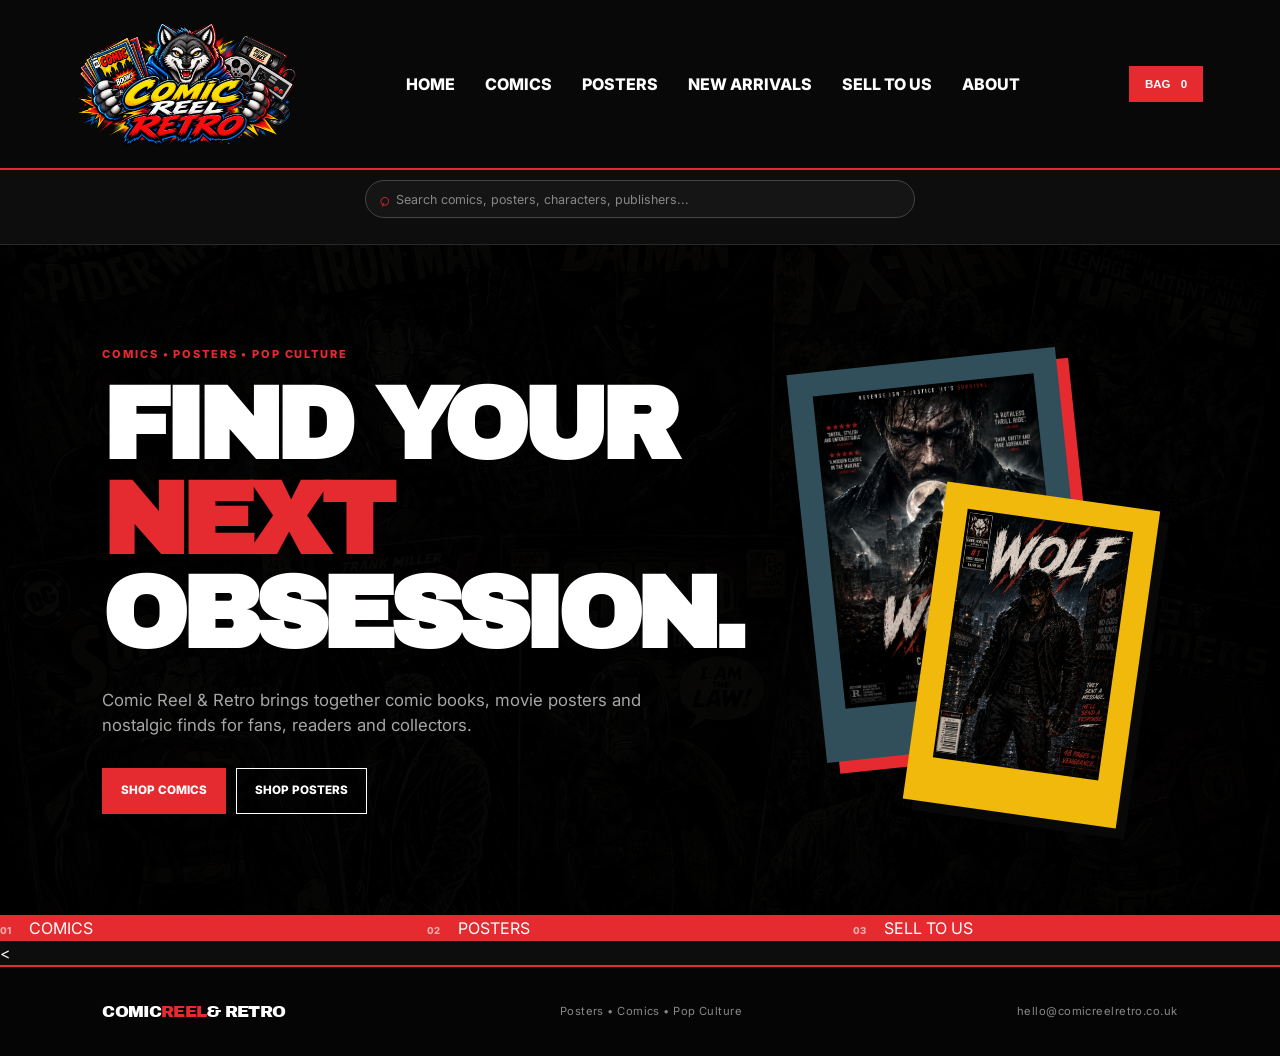
<file: index.html>
<!DOCTYPE html>
<html lang="en">
<head>
<meta charset="UTF-8">
<meta name="viewport" content="width=device-width, initial-scale=1.0">
<meta name="description" content="Comic Reel & Retro — comics, posters and pop culture collectibles.">
<title>Comic Reel & Retro | Comics & Posters</title>
<link rel="stylesheet" href="style.css">
</head>
<body>
<header class="header">
<a href="#home" class="logo">
    <img src="images/logo.png" alt="Comic Reel Retro">
    
</a>  <nav>
  <a href="index.html">Home</a>
  <a href="comics.html">Comics</a>
  <a href="posters.html">Posters</a>
  <a href="new-arrivals.html">New Arrivals</a>
  <a href="sell-to-us.html">Sell To Us</a>
  <a href="about.html">About</a></nav>
</nav>

  <button class="cart-button" id="cartButton">Bag <span id="cartCount">0</span></button>
</header>
<div class="shop-search">
  <div class="search-inner">
    <span class="search-icon" aria-hidden="true">⌕</span>
    <input id="siteSearch" type="search" placeholder="Search comics, posters, characters, publishers..." autocomplete="off" aria-label="Search the shop">
    <button id="clearSearch" class="search-clear" type="button" aria-label="Clear search" hidden>×</button>
  </div>
  <p id="searchStatus" class="search-status" aria-live="polite"></p>
</div>

<main id="home">

  <section class="hero">

    <div class="hero-copy">

      <p class="eyebrow">COMICS • POSTERS • POP CULTURE</p>

      <h1>
        FIND YOUR<br>
        <em>NEXT</em><br>
        OBSESSION.
      </h1>

      <p>
        Comic Reel & Retro brings together comic books,
        movie posters and nostalgic finds for fans,
        readers and collectors.
      </p>

      <div class="hero-buttons">
        <a href="comics.html" class="btn dark">SHOP COMICS</a>
        <a href="posters.html" class="btn light">SHOP POSTERS</a>
      </div>

    </div>

    <div class="hero-display">

      <div class="display-poster">
        <img
          src="images/poster-wall.png"
          alt="Featured movie poster"
        >
      </div>

      <div class="display-comic">
        <img
          src="images/comic-vault.png"
          alt="Featured comic"
        >
      </div>

    </div>

  </section>


  <section class="intro-strip">

    <a href="comics.html">
      <b>01</b>
      COMICS
    </a>

    <a href="posters.html">
      <b>02</b>
      POSTERS
    </a>

    <a href="sell-to-us.html">
      <b>03</b>
      SELL TO US
    </a>

  </section>

</main>

<
</main>

<div class="cart-panel" id="cartPanel">
  <div class="cart-top"><h3>Your bag</h3><button id="closeCart">×</button></div>
  <div id="cartItems"></div>
  <div class="cart-bottom"><div><span>Total</span><strong id="cartTotal">£0.00</strong></div><button class="btn dark" id="checkout">Checkout</button><p class="tiny">Checkout will be connected to your chosen payment platform later.</p></div>
</div>
<div class="overlay" id="overlay"></div>

<footer>
  <div class="logo">COMIC <span>REEL</span> & RETRO</div>
  <p>Posters • Comics • Pop Culture</p>
  <p>hello@comicreelretro.co.uk</p>
</footer>
<script src="script.js"></script>
</body>
</html>
</file>
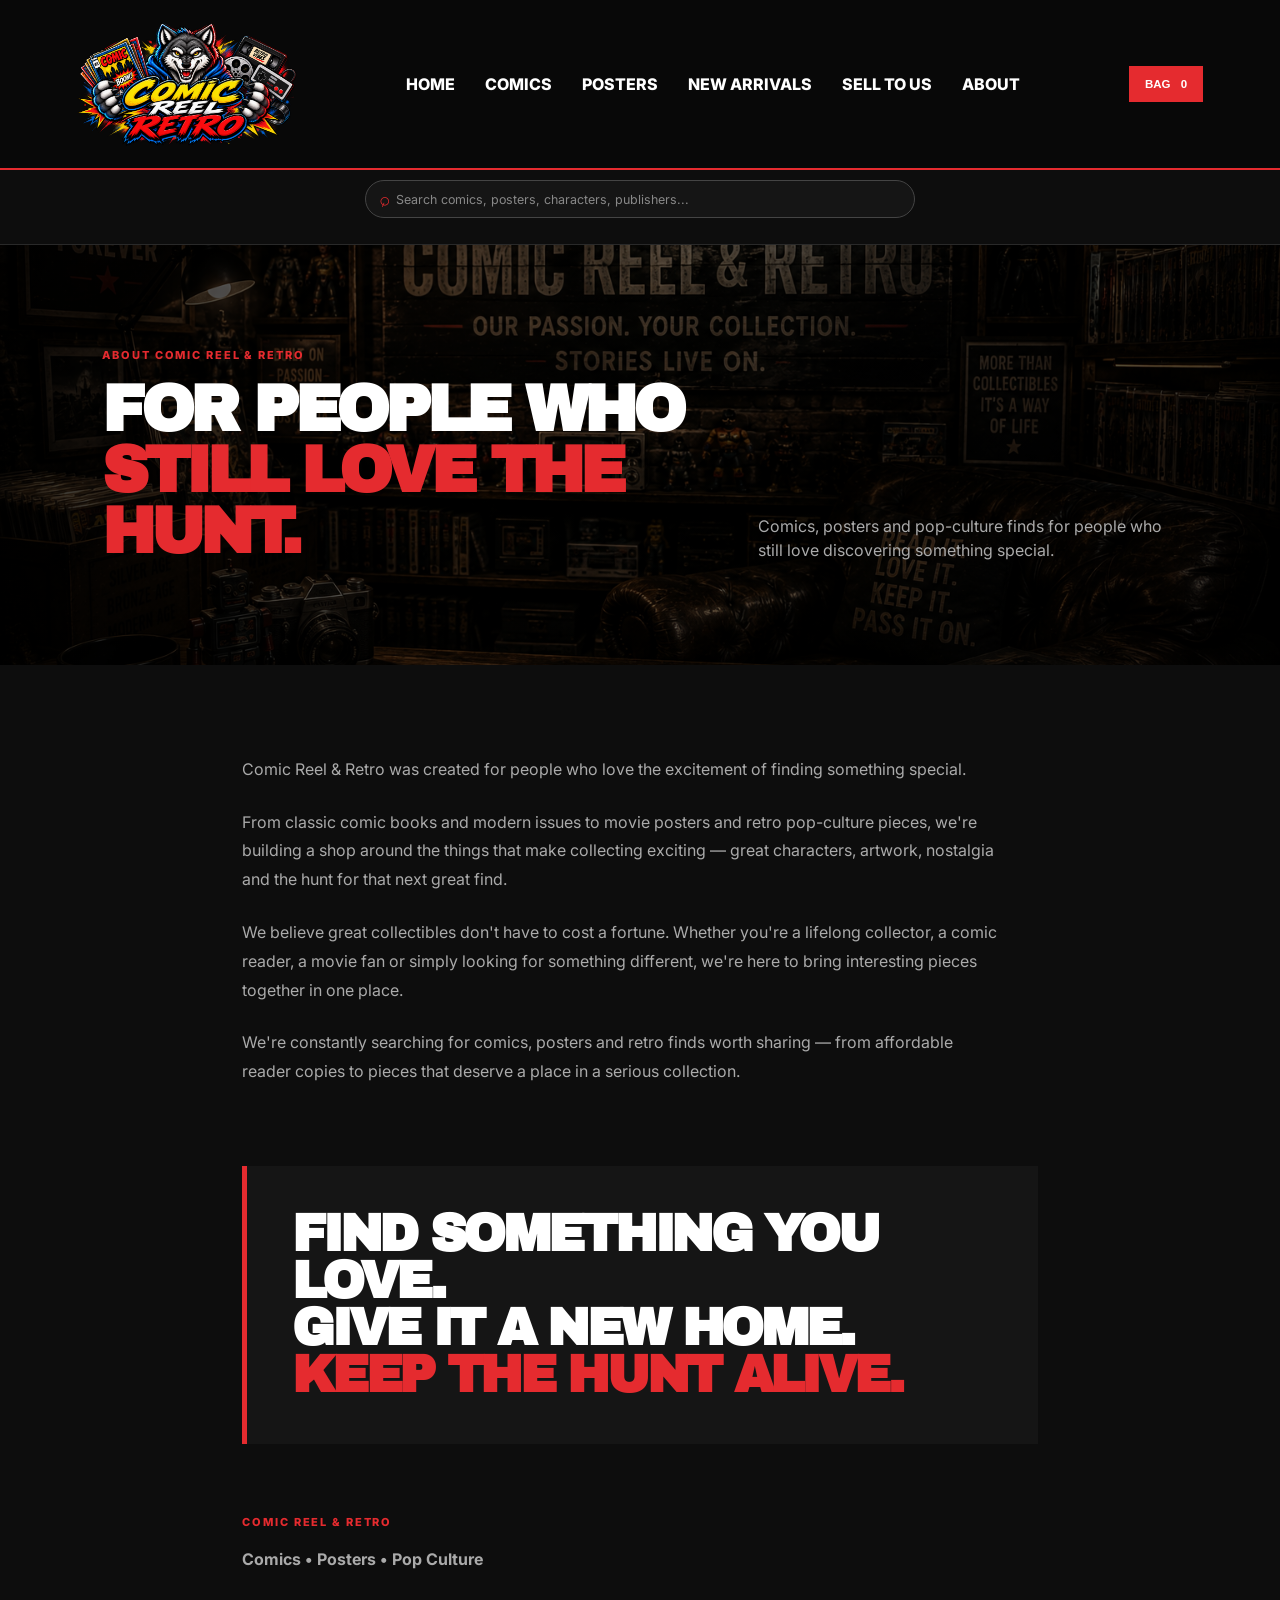
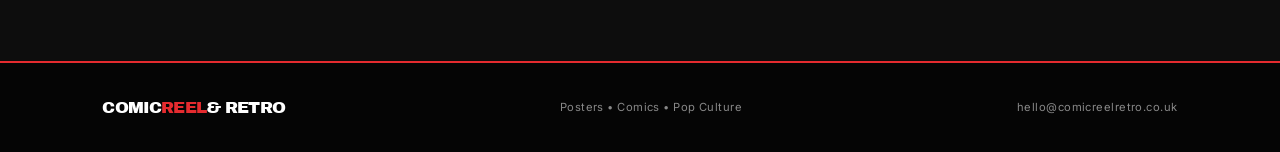
<file: about.html>
<!DOCTYPE html>
<html lang="en">

<head>
  <meta charset="UTF-8">
  <meta name="viewport" content="width=device-width, initial-scale=1.0">

  <meta
    name="description"
    content="About Comic Reel & Retro — comics, posters and pop culture."
  >

  <title>Comic Reel & Retro | About Us</title>

  <link rel="stylesheet" href="style.css">
</head>

<body>

<header class="header">

  <a href="index.html" class="logo">
    <img src="images/logo.png" alt="Comic Reel & Retro">
  </a>

  <nav>
    <a href="index.html">Home</a>
    <a href="comics.html">Comics</a>
    <a href="posters.html">Posters</a>
    <a href="new-arrivals.html">New Arrivals</a>
    <a href="sell-to-us.html">Sell To Us</a>
    <a href="about.html">About</a>
  </nav>

  <button class="cart-button" id="cartButton">
    Bag <span id="cartCount">0</span>
  </button>

</header>


<div class="shop-search">

  <div class="search-inner">

    <span class="search-icon" aria-hidden="true">⌕</span>

    <input
      id="siteSearch"
      type="search"
      placeholder="Search comics, posters, characters, publishers..."
      autocomplete="off"
      aria-label="Search the shop"
    >

    <button
      id="clearSearch"
      class="search-clear"
      type="button"
      aria-label="Clear search"
      hidden
    >×</button>

  </div>

  <p
    id="searchStatus"
    class="search-status"
    aria-live="polite">
  </p>

</div>


<main>


  <!-- =====================================================
       ABOUT HERO
  ====================================================== -->

  <section class="page-hero-section">

    <div class="page-hero about-hero">

      <div class="section-head">

        <div>

          <p class="eyebrow">
            ABOUT COMIC REEL & RETRO
          </p>

          <h1>
            FOR PEOPLE WHO<br>
            <em>STILL LOVE THE HUNT.</em>
          </h1>

        </div>

        <p>
          Comics, posters and pop-culture finds
          for people who still love discovering
          something special.
        </p>

      </div>

    </div>


    <!-- =================================================
         ABOUT CONTENT
    ================================================== -->

    <section class="about-page">

      <div class="about-page-inner">


        <div class="about-copy">

          <p>
            Comic Reel & Retro was created for people who love the
            excitement of finding something special.
          </p>

          <p>
            From classic comic books and modern issues to movie
            posters and retro pop-culture pieces, we're building
            a shop around the things that make collecting exciting
            — great characters, artwork, nostalgia and the hunt
            for that next great find.
          </p>

          <p>
            We believe great collectibles don't have to cost a
            fortune. Whether you're a lifelong collector, a comic
            reader, a movie fan or simply looking for something
            different, we're here to bring interesting pieces
            together in one place.
          </p>

          <p>
            We're constantly searching for comics, posters and
            retro finds worth sharing — from affordable reader
            copies to pieces that deserve a place in a serious
            collection.
          </p>

        </div>


        <div class="about-statement">

          <h2>
            FIND SOMETHING YOU LOVE.<br>
            GIVE IT A NEW HOME.<br>
            <em>KEEP THE HUNT ALIVE.</em>
          </h2>

        </div>


        <div class="about-bottom">

          <p class="eyebrow">
            COMIC REEL & RETRO
          </p>

          <p>
            <strong>
              Comics • Posters • Pop Culture
            </strong>
          </p>

        </div>

      </div>

    </section>

  </section>

</main>


<!-- =====================================================
     CART
====================================================== -->

<div
  class="cart-panel"
  id="cartPanel"
>

  <div class="cart-top">

    <h3>
      Your bag
    </h3>

    <button id="closeCart">
      ×
    </button>

  </div>


  <div id="cartItems"></div>


  <div class="cart-bottom">

    <div>

      <span>
        Total
      </span>

      <strong id="cartTotal">
        £0.00
      </strong>

    </div>


    <button
      class="btn dark"
      id="checkout"
    >
      Checkout
    </button>


    <p class="tiny">
      Checkout will be connected to your chosen
      payment platform later.
    </p>

  </div>

</div>


<div
  class="overlay"
  id="overlay">
</div>


<!-- =====================================================
     FOOTER
====================================================== -->

<footer>

  <div class="logo">
    COMIC <span>REEL</span> & RETRO
  </div>

  <p>
    Posters • Comics • Pop Culture
  </p>

  <p>
    hello@comicreelretro.co.uk
  </p>

</footer>


<script src="script.js"></script>

</body>
</html>
</file>
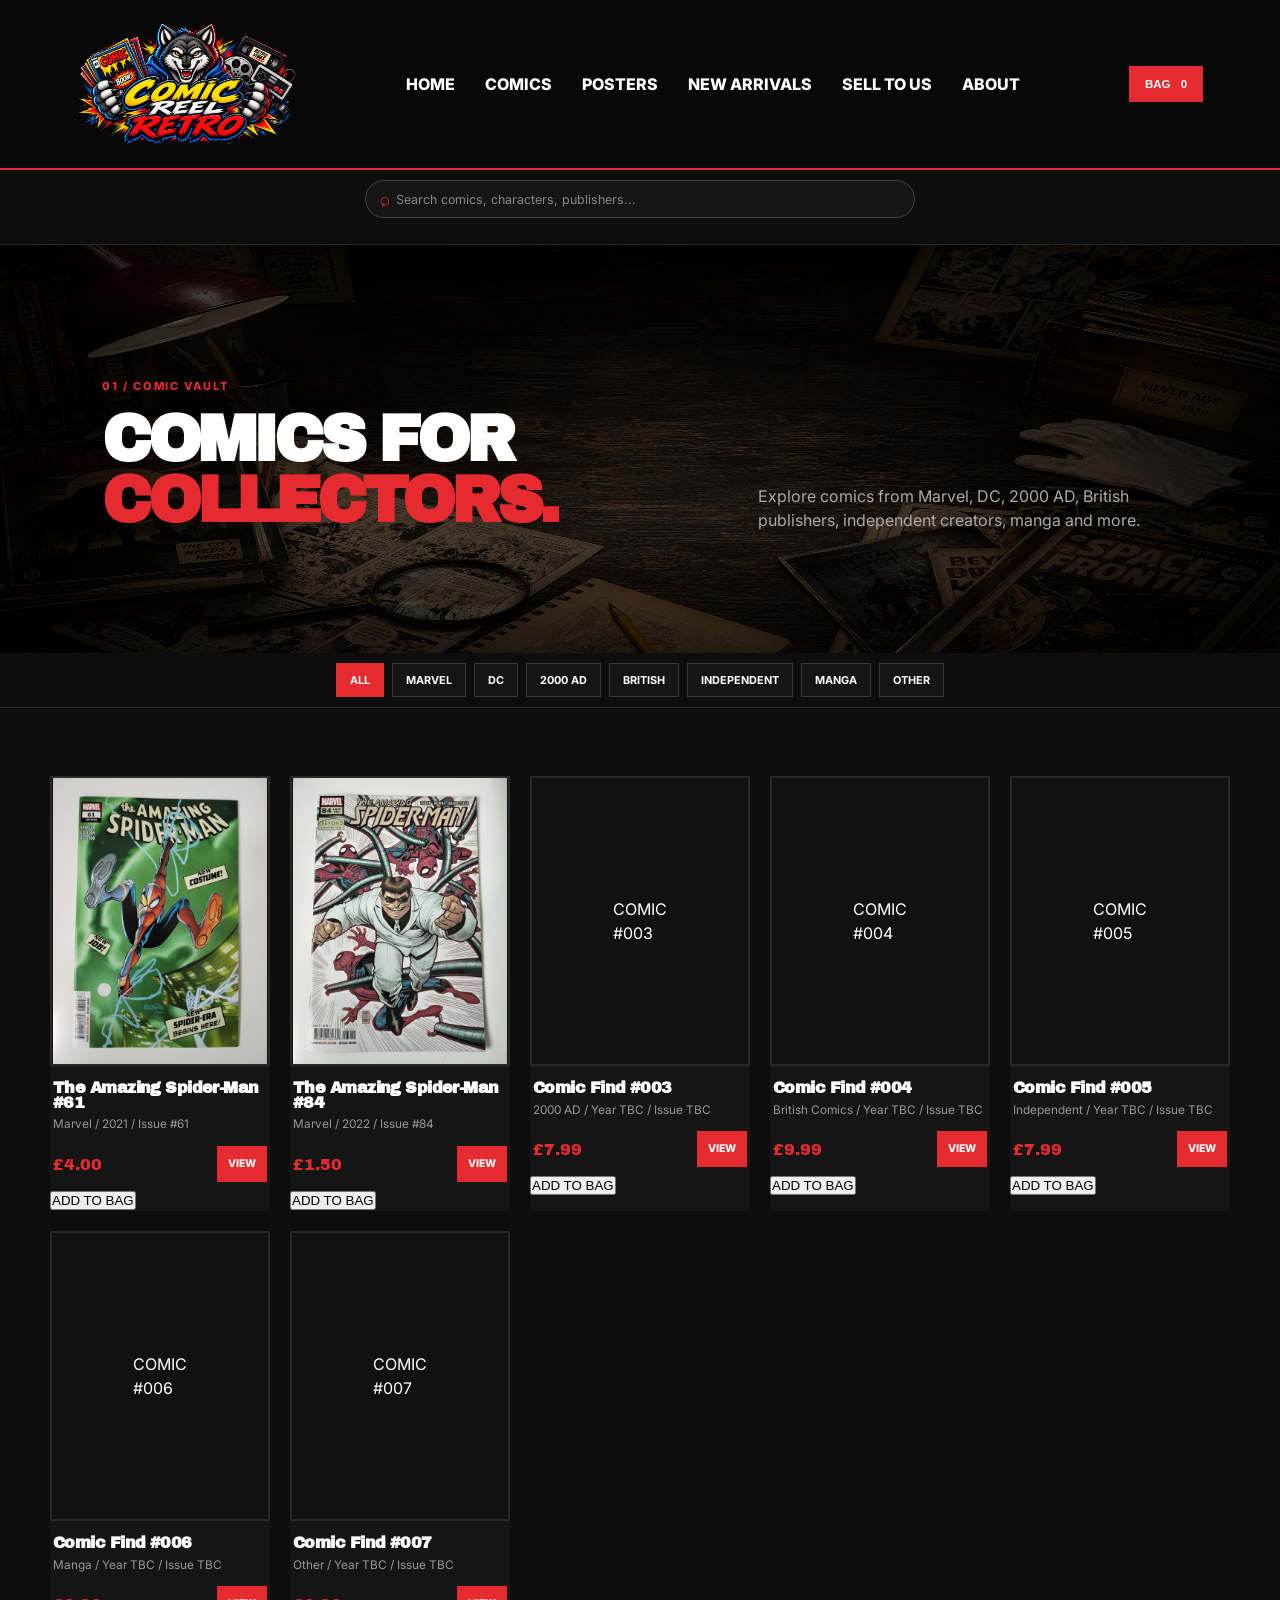
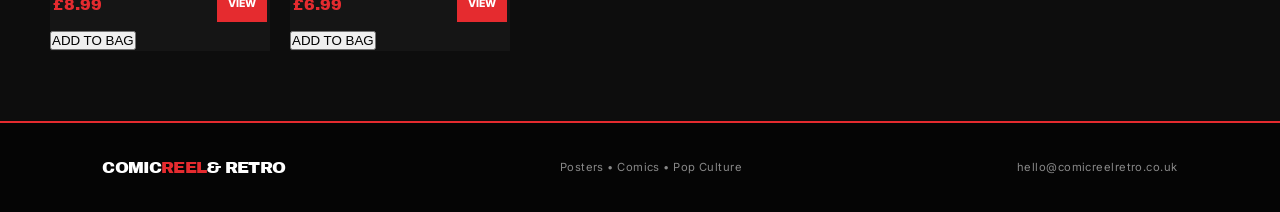
<file: comics.html>
<!DOCTYPE html>
<html lang="en">

<head>
  <meta charset="UTF-8">
  <meta name="viewport" content="width=device-width, initial-scale=1.0">

  <meta
    name="description"
    content="Comic Reel & Retro — comic books for collectors and readers."
  >

  <title>Comic Reel & Retro | Comics</title>

  <link rel="stylesheet" href="style.css">
</head>

<body>

<header class="header">

  <a href="index.html" class="logo">
    <img src="images/logo.png" alt="Comic Reel & Retro">
  </a>

  <nav>
    <a href="index.html">Home</a>
    <a href="comics.html">Comics</a>
    <a href="posters.html">Posters</a>
    <a href="new-arrivals.html">New Arrivals</a>
    <a href="sell-to-us.html">Sell To Us</a>
    <a href="about.html">About</a>
  </nav>

  <button class="cart-button" id="cartButton">
    Bag <span id="cartCount">0</span>
  </button>

</header>


<div class="shop-search">

  <div class="search-inner">

    <span class="search-icon" aria-hidden="true">⌕</span>

    <input
      id="siteSearch"
      type="search"
      placeholder="Search comics, characters, publishers..."
      autocomplete="off"
      aria-label="Search the shop"
    >

    <button
      id="clearSearch"
      class="search-clear"
      type="button"
      aria-label="Clear search"
      hidden
    >×</button>

  </div>

  <p
    id="searchStatus"
    class="search-status"
    aria-live="polite">
  </p>

</div>


<main>

  <!-- =====================================================
       COMICS HERO
  ====================================================== -->

  <section class="page-hero-section">

    <div class="page-hero comics-hero">

      <div class="section-head">

        <div>

          <p class="eyebrow">
            01 / COMIC VAULT
          </p>

          <h1>
            COMICS FOR<br>
            <em>COLLECTORS.</em>
          </h1>

        </div>

        <p>
          Explore comics from Marvel, DC, 2000 AD,
          British publishers, independent creators,
          manga and more.
        </p>

      </div>

    </div>


    <!-- =================================================
         COMIC CATEGORIES
    ================================================== -->

    <div
      class="category-tabs"
      data-target="comicProducts"
    >

      <button
        class="active"
        data-filter="all"
      >
        All
      </button>

      <button data-filter="Marvel">
        Marvel
      </button>

      <button data-filter="DC">
        DC
      </button>

      <button data-filter="2000AD">
        2000 AD
      </button>

      <button data-filter="British">
        British
      </button>

      <button data-filter="Indie">
        Independent
      </button>

      <button data-filter="Manga">
        Manga
      </button>

      <button data-filter="Other">
        Other
      </button>

    </div>


    <!-- =================================================
         PRODUCTS
    ================================================== -->

    <div
      class="products"
      id="comicProducts">
    </div>

  </section>

</main>


<!-- =====================================================
     CART
====================================================== -->

<div
  class="cart-panel"
  id="cartPanel"
>

  <div class="cart-top">

    <h3>
      Your bag
    </h3>

    <button id="closeCart">
      ×
    </button>

  </div>

  <div id="cartItems"></div>

  <div class="cart-bottom">

    <div>

      <span>Total</span>

      <strong id="cartTotal">
        £0.00
      </strong>

    </div>

    <button
      class="btn dark"
      id="checkout"
    >
      Checkout
    </button>

    <p class="tiny">
      Checkout will be connected to your chosen
      payment platform later.
    </p>

  </div>

</div>


<div
  class="overlay"
  id="overlay">
</div>


<!-- =====================================================
     FOOTER
====================================================== -->

<footer>

  <div class="logo">
    COMIC <span>REEL</span> & RETRO
  </div>

  <p>
    Posters • Comics • Pop Culture
  </p>

  <p>
    hello@comicreelretro.co.uk
  </p>

</footer>


<script src="script.js"></script>

</body>
</html>
</file>
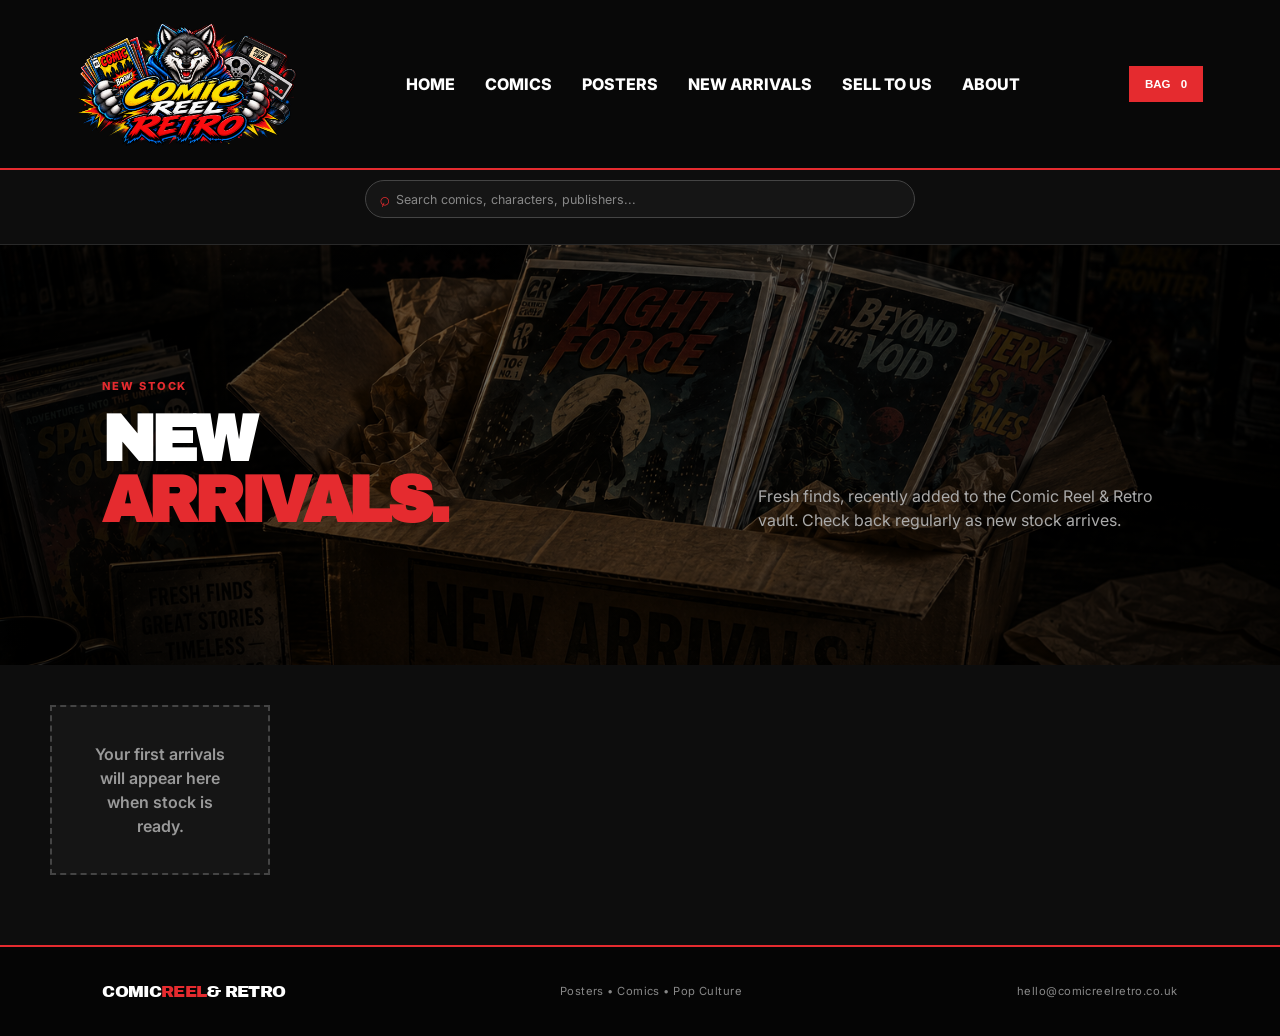
<file: new-arrivals.html>
<!DOCTYPE html>
<html lang="en">

<head>
  <meta charset="UTF-8">
  <meta name="viewport" content="width=device-width, initial-scale=1.0">

  <meta
    name="description"
    content="Comic Reel & Retro — the latest comics, posters and retro finds."
  >

  <title>Comic Reel & Retro | New Arrivals</title>

  <link rel="stylesheet" href="style.css">
</head>

<body>

<header class="header">

  <a href="index.html" class="logo">
    <img src="images/logo.png" alt="Comic Reel & Retro">
  </a>

  <nav>
    <a href="index.html">Home</a>
    <a href="comics.html">Comics</a>
    <a href="posters.html">Posters</a>
    <a href="new-arrivals.html">New Arrivals</a>
    <a href="sell-to-us.html">Sell To Us</a>
    <a href="about.html">About</a>
  </nav>

  <button class="cart-button" id="cartButton">
    Bag <span id="cartCount">0</span>
  </button>

</header>


<div class="shop-search">

  <div class="search-inner">

    <span class="search-icon" aria-hidden="true">⌕</span>

    <input
      id="siteSearch"
      type="search"
      placeholder="Search comics, characters, publishers..."
      autocomplete="off"
      aria-label="Search the shop"
    >

    <button
      id="clearSearch"
      class="search-clear"
      type="button"
      aria-label="Clear search"
      hidden
    >×</button>

  </div>

  <p
    id="searchStatus"
    class="search-status"
    aria-live="polite">
  </p>

</div>


<main>


  <!-- =====================================================
       NEW ARRIVALS HERO
  ====================================================== -->

  <section class="page-hero-section">

    <div class="page-hero new-arrivals-hero">

      <div class="section-head">

        <div>

          <p class="eyebrow">
            NEW STOCK
          </p>

          <h1>
            NEW<br>
            <em>ARRIVALS.</em>
          </h1>

        </div>

        <p>
          Fresh finds, recently added to the Comic Reel & Retro vault.
          Check back regularly as new stock arrives.
        </p>

      </div>

    </div>


    <!-- =================================================
         NEW ARRIVAL PRODUCTS
    ================================================== -->

    <div
      class="products"
      id="newArrivalProducts">
    </div>

  </section>

</main>


<!-- =====================================================
     CART
====================================================== -->

<div
  class="cart-panel"
  id="cartPanel"
>

  <div class="cart-top">

    <h3>
      Your bag
    </h3>

    <button id="closeCart">
      ×
    </button>

  </div>


  <div id="cartItems"></div>


  <div class="cart-bottom">

    <div>

      <span>
        Total
      </span>

      <strong id="cartTotal">
        £0.00
      </strong>

    </div>


    <button
      class="btn dark"
      id="checkout"
    >
      Checkout
    </button>


    <p class="tiny">
      Checkout will be connected to your chosen
      payment platform later.
    </p>

  </div>

</div>


<div
  class="overlay"
  id="overlay">
</div>


<!-- =====================================================
     FOOTER
====================================================== -->

<footer>

  <div class="logo">
    COMIC <span>REEL</span> & RETRO
  </div>

  <p>
    Posters • Comics • Pop Culture
  </p>

  <p>
    hello@comicreelretro.co.uk
  </p>

</footer>


<script src="script.js"></script>

</body>
</html>
</file>
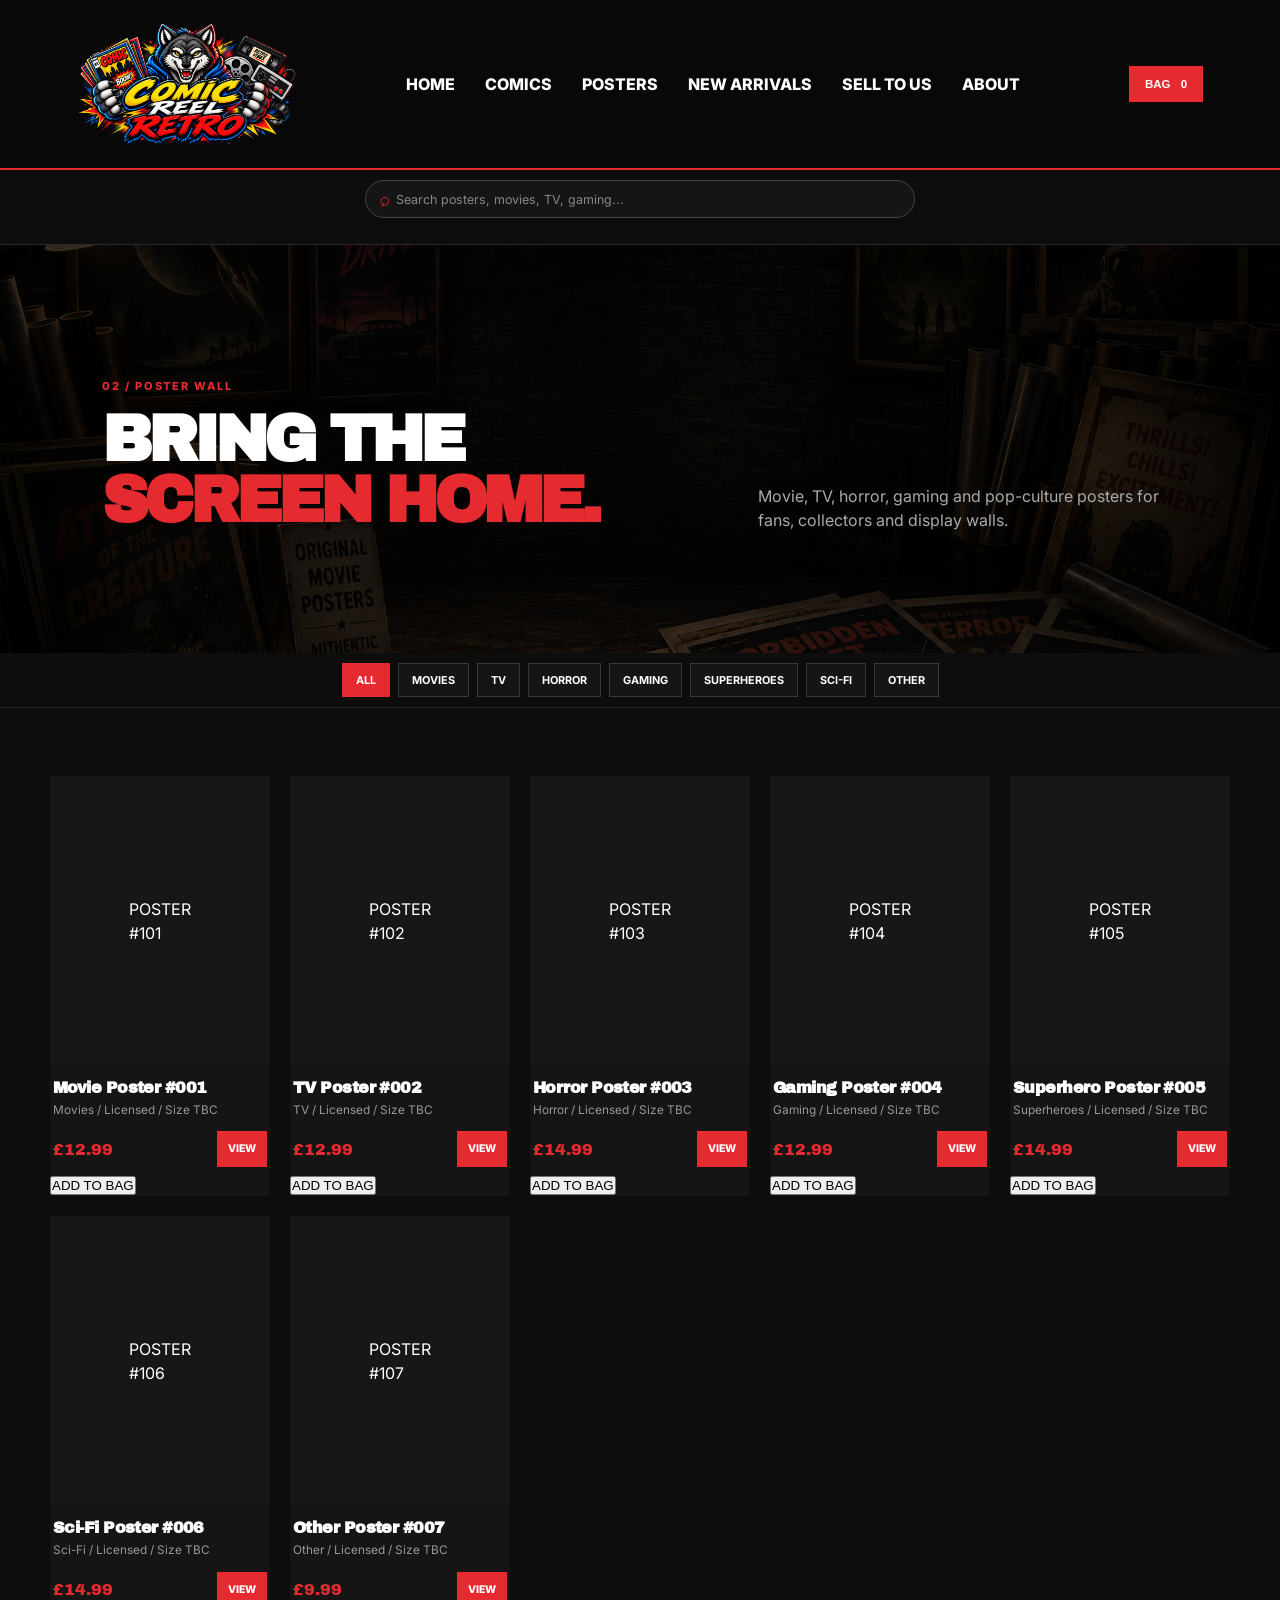
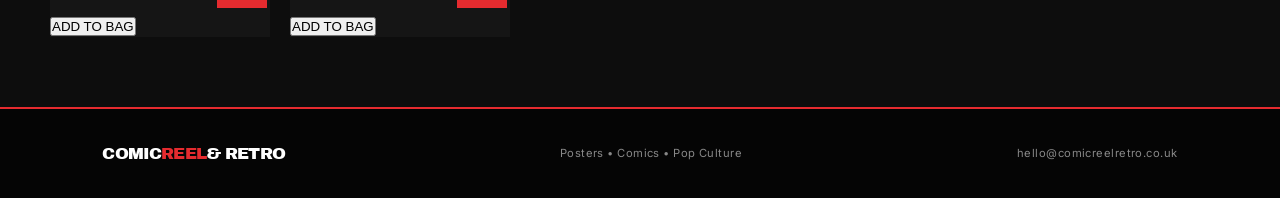
<file: posters.html>
<!DOCTYPE html>
<html lang="en">

<head>
  <meta charset="UTF-8">
  <meta name="viewport" content="width=device-width, initial-scale=1.0">

  <meta
    name="description"
    content="Comic Reel & Retro — movie, TV, gaming and pop culture posters."
  >

  <title>Comic Reel & Retro | Posters</title>

  <link rel="stylesheet" href="style.css">
</head>

<body>

<header class="header">

  <a href="index.html" class="logo">
    <img src="images/logo.png" alt="Comic Reel & Retro">
  </a>

  <nav>
    <a href="index.html">Home</a>
    <a href="comics.html">Comics</a>
    <a href="posters.html">Posters</a>
    <a href="new-arrivals.html">New Arrivals</a>
    <a href="sell-to-us.html">Sell To Us</a>
    <a href="about.html">About</a>
  </nav>

  <button class="cart-button" id="cartButton">
    Bag <span id="cartCount">0</span>
  </button>

</header>


<div class="shop-search">

  <div class="search-inner">

    <span class="search-icon" aria-hidden="true">⌕</span>

    <input
      id="siteSearch"
      type="search"
      placeholder="Search posters, movies, TV, gaming..."
      autocomplete="off"
      aria-label="Search the shop"
    >

    <button
      id="clearSearch"
      class="search-clear"
      type="button"
      aria-label="Clear search"
      hidden
    >×</button>

  </div>

  <p
    id="searchStatus"
    class="search-status"
    aria-live="polite">
  </p>

</div>


<main>


  <!-- =====================================================
       POSTERS HERO
  ====================================================== -->

  <section class="page-hero-section">

    <div class="page-hero posters-hero">

      <div class="section-head">

        <div>

          <p class="eyebrow">
            02 / POSTER WALL
          </p>

          <h1>
            BRING THE<br>
            <em>SCREEN HOME.</em>
          </h1>

        </div>

        <p>
          Movie, TV, horror, gaming and pop-culture
          posters for fans, collectors and display walls.
        </p>

      </div>

    </div>


    <!-- =================================================
         POSTER CATEGORIES
    ================================================== -->

    <div
      class="category-tabs"
      data-target="posterProducts"
    >

      <button
        class="active"
        data-filter="all"
      >
        All
      </button>

      <button data-filter="Movies">
        Movies
      </button>

      <button data-filter="TV">
        TV
      </button>

      <button data-filter="Horror">
        Horror
      </button>

      <button data-filter="Gaming">
        Gaming
      </button>

      <button data-filter="Superheroes">
        Superheroes
      </button>

      <button data-filter="Sci-Fi">
        Sci-Fi
      </button>

      <button data-filter="Other">
        Other
      </button>

    </div>


    <!-- =================================================
         PRODUCTS
    ================================================== -->

    <div
      class="products"
      id="posterProducts">
    </div>

  </section>

</main>


<!-- =====================================================
     CART
====================================================== -->

<div
  class="cart-panel"
  id="cartPanel"
>

  <div class="cart-top">

    <h3>
      Your bag
    </h3>

    <button id="closeCart">
      ×
    </button>

  </div>


  <div id="cartItems"></div>


  <div class="cart-bottom">

    <div>

      <span>
        Total
      </span>

      <strong id="cartTotal">
        £0.00
      </strong>

    </div>


    <button
      class="btn dark"
      id="checkout"
    >
      Checkout
    </button>


    <p class="tiny">
      Checkout will be connected to your chosen
      payment platform later.
    </p>

  </div>

</div>


<div
  class="overlay"
  id="overlay">
</div>


<!-- =====================================================
     FOOTER
====================================================== -->

<footer>

  <div class="logo">
    COMIC <span>REEL</span> & RETRO
  </div>

  <p>
    Posters • Comics • Pop Culture
  </p>

  <p>
    hello@comicreelretro.co.uk
  </p>

</footer>


<script src="script.js"></script>

</body>
</html>
</file>
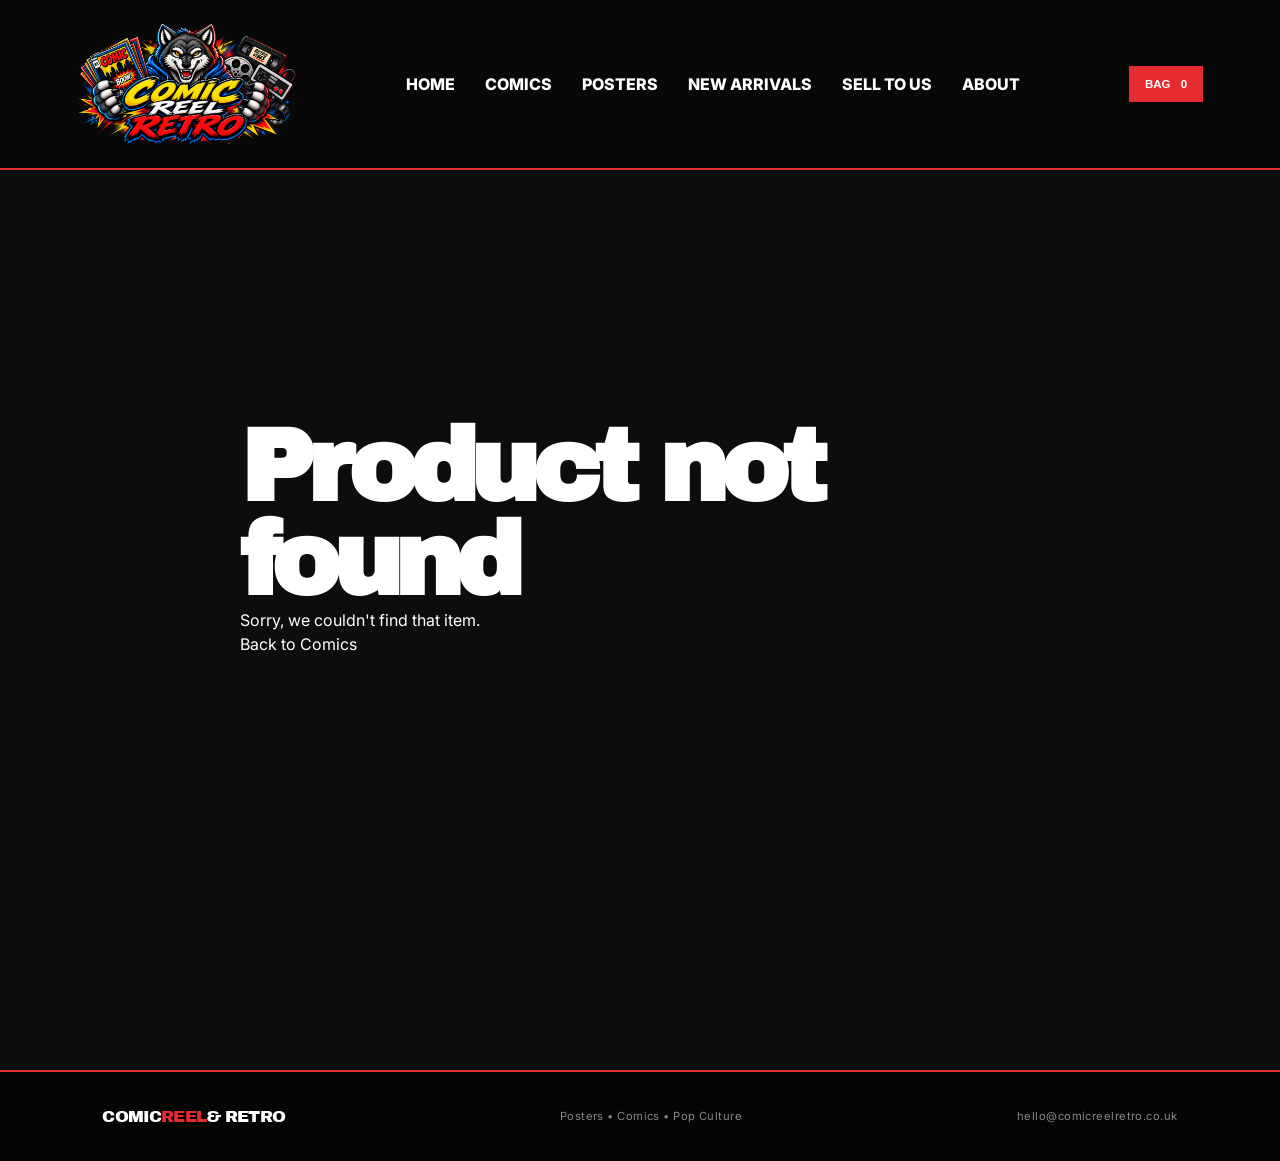
<file: product.html>
<!DOCTYPE html>
<html lang="en">
<head>
  <meta charset="UTF-8">
  <meta name="viewport" content="width=device-width, initial-scale=1.0">
  <meta name="description" content="Comic Reel & Retro product listing.">
  <title>Comic Reel & Retro | Product</title>
  <link rel="stylesheet" href="style.css">

  <style>
    .product-detail-page {
      min-height: 100vh;
      padding: 190px 6vw 80px;
      background: #0d0d0d;
    }

    .product-detail {
      max-width: 1180px;
      margin: 0 auto;
      display: grid;
      grid-template-columns: minmax(360px, 520px) 1fr;
      gap: 70px;
      align-items: start;
    }

    .product-detail-image {
      background: #17181c;
      border: 1px solid #333;
      min-height: 650px;
      display: flex;
      align-items: center;
      justify-content: center;
      padding: 22px;
      box-sizing: border-box;
    }

    .product-detail-image img {
      display: block;
      max-width: 100%;
      max-height: 700px;
      width: auto;
      height: auto;
      object-fit: contain;
    }

    .product-photo-placeholder {
      width: 100%;
      min-height: 620px;
      display: flex;
      align-items: center;
      justify-content: center;
      text-align: center;
      background: #292c32;
      color: white;
      font-size: 30px;
      font-weight: 800;
    }

    .product-detail-info h1 {
      margin: 0 0 14px;
      font-size: clamp(42px, 5vw, 72px);
      line-height: .95;
      color: #fff;
    }

    .product-detail-meta {
      color: #9fa4ad;
      font-size: 16px;
      margin-bottom: 24px;
    }

    .product-detail-price {
      color: #fff;
      font-size: 32px;
      font-weight: 800;
      margin-bottom: 28px;
    }

    .product-detail-button {
      border: 0;
      background: #df4035;
      color: #fff;
      font-weight: 800;
      padding: 16px 34px;
      cursor: pointer;
      margin-bottom: 38px;
    }

    .product-detail-button:hover {
      filter: brightness(1.08);
    }

    .detail-section {
      border-top: 1px solid #303030;
      padding: 24px 0;
    }

    .detail-section h2 {
      margin: 0 0 10px;
      color: #fff;
      font-size: 18px;
    }

    .detail-section p {
      margin: 6px 0;
      color: #aeb2ba;
      line-height: 1.6;
    }

    .detail-section strong {
      color: #fff;
    }

    .product-not-found {
      max-width: 800px;
      margin: 0 auto;
      color: #fff;
      padding-top: 60px;
    }

    .product-not-found a {
      color: #fff;
    }

    @media (max-width: 850px) {
      .product-detail-page {
        padding: 150px 20px 50px;
      }

      .product-detail {
        grid-template-columns: 1fr;
        gap: 35px;
      }

      .product-detail-image {
        min-height: 0;
      }
    }
  </style>
</head>

<body>

<header class="header">
  <a href="index.html" class="logo">
    <img src="images/logo.png" alt="Comic Reel & Retro">
  </a>

  <nav>
    <a href="index.html">Home</a>
    <a href="comics.html">Comics</a>
    <a href="posters.html">Posters</a>
    <a href="new-arrivals.html">New Arrivals</a>
    <a href="sell-to-us.html">Sell To Us</a>
    <a href="about.html">About</a>
  </nav>

  <button class="cart-button" id="cartButton">
    Bag <span id="cartCount">0</span>
  </button>
</header>

<main class="product-detail-page">
  <section id="productPage"></section>
</main>

<div class="cart-panel" id="cartPanel">
  <div class="cart-top">
    <h3>Your bag</h3>
    <button id="closeCart">×</button>
  </div>

  <div id="cartItems"></div>

  <div class="cart-bottom">
    <div>
      <span>Total</span>
      <strong id="cartTotal">£0.00</strong>
    </div>
    <button class="btn dark" id="checkout">Checkout</button>
    <p class="tiny">Checkout will be connected to your chosen payment platform later.</p>
  </div>
</div>

<div class="overlay" id="overlay"></div>

<footer>
  <div class="logo">COMIC <span>REEL</span> & RETRO</div>
  <p>Posters • Comics • Pop Culture</p>
  <p>hello@comicreelretro.co.uk</p>
</footer>

<script src="script.js"></script>
</body>
</html>
</file>
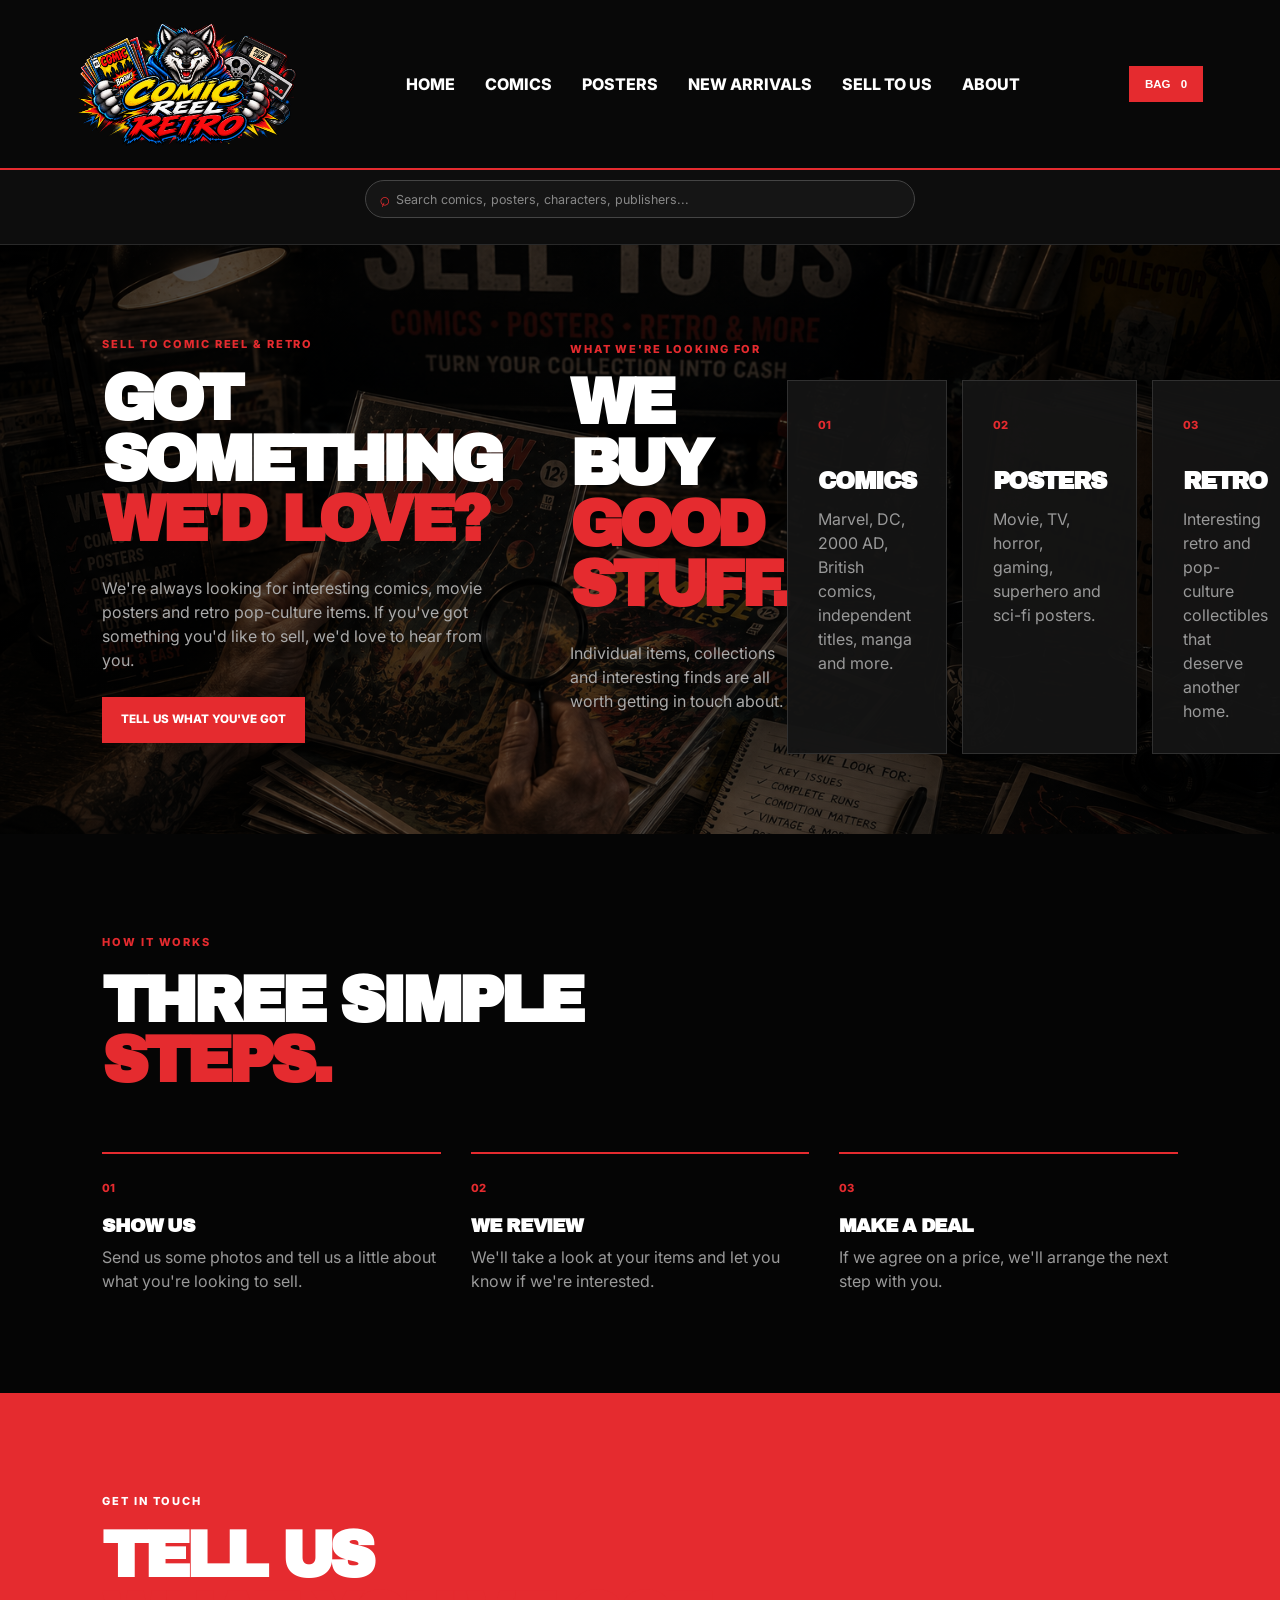
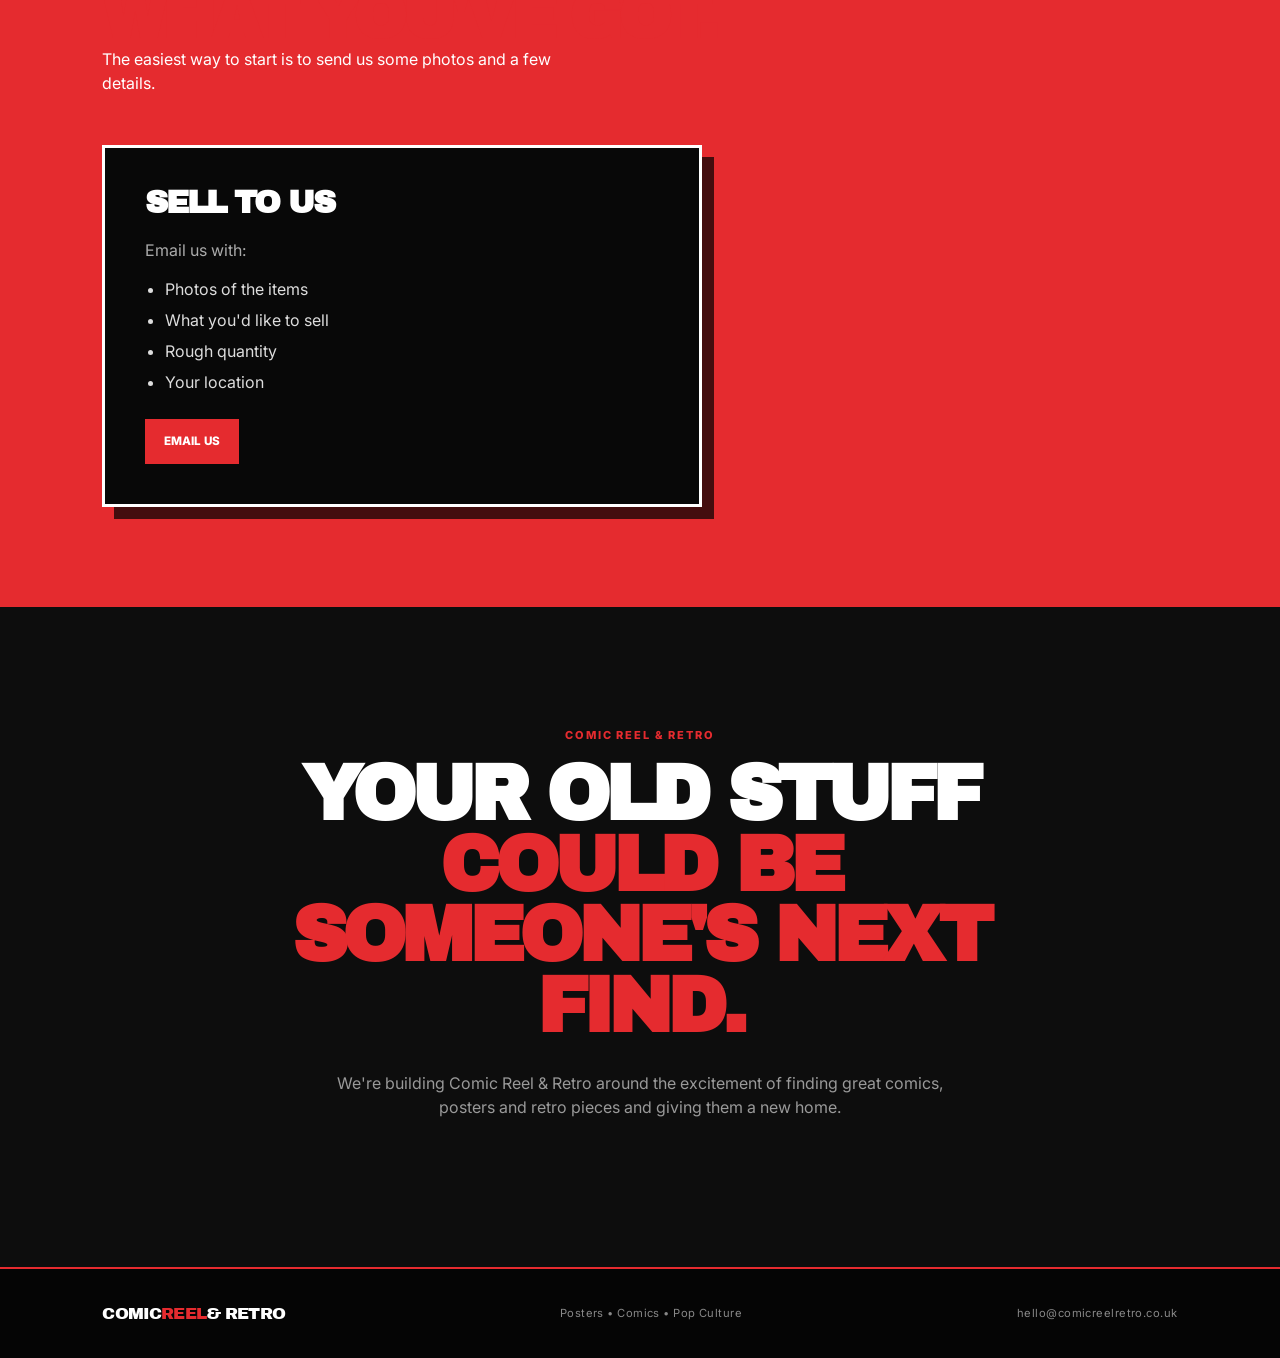
<file: sell-to-us.html>
<!DOCTYPE html>
<html lang="en">

<head>
  <meta charset="UTF-8">
  <meta name="viewport" content="width=device-width, initial-scale=1.0">

  <meta
    name="description"
    content="Sell your comics, movie posters and retro collectibles to Comic Reel & Retro."
  >

  <title>Comic Reel & Retro | Sell To Us</title>

  <link rel="stylesheet" href="style.css">
</head>

<body>

<header class="header">

  <a href="index.html" class="logo">
    <img src="images/logo.png" alt="Comic Reel & Retro">
  </a>

  <nav>
    <a href="index.html">Home</a>
    <a href="comics.html">Comics</a>
    <a href="posters.html">Posters</a>
    <a href="new-arrivals.html">New Arrivals</a>
    <a href="sell-to-us.html">Sell To Us</a>
    <a href="about.html">About</a>
  </nav>

  <button class="cart-button" id="cartButton">
    Bag <span id="cartCount">0</span>
  </button>

</header>


<div class="shop-search">

  <div class="search-inner">

    <span class="search-icon" aria-hidden="true">⌕</span>

    <input
      id="siteSearch"
      type="search"
      placeholder="Search comics, posters, characters, publishers..."
      autocomplete="off"
      aria-label="Search the shop"
    >

    <button
      id="clearSearch"
      class="search-clear"
      type="button"
      aria-label="Clear search"
      hidden
    >×</button>

  </div>

  <p
    id="searchStatus"
    class="search-status"
    aria-live="polite">
  </p>

</div>


<main>


  <!-- =====================================================
       SELL TO US HERO
  ====================================================== -->

  <section class="page-hero-section">

    <div class="page-hero sell-hero">

      <div class="sell-hero-top">


        <!-- LEFT SIDE -->

        <div class="sell-hero-main">

          <p class="eyebrow">
            SELL TO COMIC REEL & RETRO
          </p>

          <h1>
            GOT SOMETHING<br>
            <em>WE'D LOVE?</em>
          </h1>

          <p class="sell-intro">
            We're always looking for interesting comics,
            movie posters and retro pop-culture items.
            If you've got something you'd like to sell,
            we'd love to hear from you.
          </p>

          <a
            href="#sell-form"
            class="btn dark"
          >
            Tell Us What You've Got
          </a>

        </div>


        <!-- RIGHT SIDE -->

        <div class="sell-hero-buy">

          <p class="eyebrow">
            WHAT WE'RE LOOKING FOR
          </p>

          <h2>
            WE BUY<br>
            <em>GOOD STUFF.</em>
          </h2>

          <p>
            Individual items, collections and interesting
            finds are all worth getting in touch about.
          </p>

        </div>

      </div>


      <!-- =================================================
           WHAT WE BUY
      ================================================== -->

      <div class="sell-grid">


        <div class="sell-card">

          <span>01</span>

          <h3>
            COMICS
          </h3>

          <p>
            Marvel, DC, 2000 AD, British comics,
            independent titles, manga and more.
          </p>

        </div>


        <div class="sell-card">

          <span>02</span>

          <h3>
            POSTERS
          </h3>

          <p>
            Movie, TV, horror, gaming, superhero
            and sci-fi posters.
          </p>

        </div>


        <div class="sell-card">

          <span>03</span>

          <h3>
            RETRO
          </h3>

          <p>
            Interesting retro and pop-culture
            collectibles that deserve another home.
          </p>

        </div>


        <div class="sell-card">

          <span>04</span>

          <h3>
            COLLECTIONS
          </h3>

          <p>
            Got a box, shelf or entire collection?
            Tell us what you've got.
          </p>

        </div>


      </div>

    </div>

  </section>


  <!-- =====================================================
       HOW IT WORKS
  ====================================================== -->

  <section class="sell-process">

    <p class="eyebrow">
      HOW IT WORKS
    </p>

    <h2>
      THREE SIMPLE<br>
      <em>STEPS.</em>
    </h2>


    <div class="process-grid">


      <div>

        <strong>01</strong>

        <h3>
          SHOW US
        </h3>

        <p>
          Send us some photos and tell us a little
          about what you're looking to sell.
        </p>

      </div>


      <div>

        <strong>02</strong>

        <h3>
          WE REVIEW
        </h3>

        <p>
          We'll take a look at your items and
          let you know if we're interested.
        </p>

      </div>


      <div>

        <strong>03</strong>

        <h3>
          MAKE A DEAL
        </h3>

        <p>
          If we agree on a price, we'll arrange
          the next step with you.
        </p>

      </div>


    </div>

  </section>


  <!-- =====================================================
       SELL CONTACT
  ====================================================== -->

  <section
    class="sell-contact"
    id="sell-form"
  >

    <div class="sell-contact-inner">

      <p class="eyebrow">
        GET IN TOUCH
      </p>

      <h2>
        TELL US<br>
        <em>WHAT YOU'VE GOT.</em>
      </h2>

      <p>
        The easiest way to start is to send us
        some photos and a few details.
      </p>


      <div class="contact-box">

        <h3>
          SELL TO US
        </h3>

        <p>
          Email us with:
        </p>

        <ul>

          <li>
            Photos of the items
          </li>

          <li>
            What you'd like to sell
          </li>

          <li>
            Rough quantity
          </li>

          <li>
            Your location
          </li>

        </ul>


        <a
          href="mailto:hello@comicreelretro.co.uk?subject=Sell%20To%20Comic%20Reel%20%26%20Retro"
          class="btn dark"
        >
          Email Us
        </a>

      </div>

    </div>

  </section>


  <!-- =====================================================
       BOTTOM ABOUT MESSAGE
  ====================================================== -->

  <section class="about">

    <p class="eyebrow">
      COMIC REEL & RETRO
    </p>

    <h2>
      YOUR OLD STUFF<br>
      <em>COULD BE SOMEONE'S NEXT FIND.</em>
    </h2>

    <p>
      We're building Comic Reel & Retro around the
      excitement of finding great comics, posters
      and retro pieces and giving them a new home.
    </p>

  </section>


</main>


<!-- =====================================================
     CART
====================================================== -->

<div
  class="cart-panel"
  id="cartPanel"
>

  <div class="cart-top">

    <h3>
      Your bag
    </h3>

    <button id="closeCart">
      ×
    </button>

  </div>


  <div id="cartItems"></div>


  <div class="cart-bottom">

    <div>

      <span>
        Total
      </span>

      <strong id="cartTotal">
        £0.00
      </strong>

    </div>


    <button
      class="btn dark"
      id="checkout"
    >
      Checkout
    </button>


    <p class="tiny">
      Checkout will be connected to your chosen
      payment platform later.
    </p>

  </div>

</div>


<div
  class="overlay"
  id="overlay">
</div>


<!-- =====================================================
     FOOTER
====================================================== -->

<footer>

  <div class="logo">
    COMIC <span>REEL</span> & RETRO
  </div>

  <p>
    Posters • Comics • Pop Culture
  </p>

  <p>
    hello@comicreelretro.co.uk
  </p>

</footer>


<script src="script.js"></script>

</body>
</html>
</file>
<file: style.css>
@import url('https://fonts.googleapis.com/css2?family=Archivo+Black&family=Inter:wght@400;500;600;700;800&display=swap');

/* =========================================================
   1. VARIABLES & RESET
   ========================================================= */

:root {
  --black: #080808;
  --paper: #0d0d0d;
  --white: #f5f5f5;
  --red: #e52b2f;
  --gold: #f0b90b;
  --muted: #a6a6a6;
  --line: #292929;
}

* {
  box-sizing: border-box;
  margin: 0;
  padding: 0;
}

html {
  scroll-behavior: smooth;
}

body {
  font-family: Inter, Arial, sans-serif;
  background: var(--paper);
  color: var(--black);
  line-height: 1.5;
}

a {
  text-decoration: none;
  color: inherit;
}


/* =========================================================
   2. HEADER & NAVIGATION
   ========================================================= */

.header {
  height: 76px;
  position: sticky;
  top: 0;
  z-index: 20;
  background: var(--white);
  border-bottom: 1px solid var(--line);
  display: flex;
  align-items: center;
  justify-content: space-between;
  padding: 0 6vw;
}

.logo {
  font: 1.05rem 'Archivo Black', Impact, sans-serif;
  letter-spacing: -0.05em;
}

.logo span {
  color: var(--red);
}

nav {
  display: flex;
  gap: 30px;
  text-transform: uppercase;
  font-size: 1rem;
  font-weight: 800;
}

nav a:hover {
  color: var(--red);
}

.cart-button {
  border: 0;
  background: var(--black);
  color: #fff;
  padding: 12px 16px;
  font-weight: 800;
  text-transform: uppercase;
  font-size: 0.72rem;
  cursor: pointer;
}

.cart-button span {
  color: #f2c45d;
  margin-left: 7px;
}


/* =========================================================
   3. SEARCH
   ========================================================= */

.shop-search {
  background: #fffdf8;
  border-bottom: 1px solid #ddd7cc;
  padding: 10px 6%;
  position: relative;
  z-index: 2;
}

.search-inner {
  max-width: 550px;
  height: 38px;
  margin: 0 auto;
  display: flex;
  align-items: center;
  gap: 7px;
  background: #f5f2eb;
  border: 1px solid #cfc7ba;
  border-radius: 999px;
  padding: 0 12px;
  transition: border-color 0.15s, box-shadow 0.15s;
}

.search-inner:focus-within {
  border-color: #111;
  box-shadow: 0 0 0 3px rgba(17, 17, 17, 0.06);
}

.search-icon {
  font-size: 1.15rem;
  line-height: 1;
  color: #77716a;
  transform: rotate(-20deg);
  display: block;
}

.search-inner input {
  width: 100%;
  height: 34px;
  border: 0;
  outline: 0;
  background: transparent;
  color: #111;
  font: 400 0.78rem Inter, Arial, sans-serif;
}

.search-inner input::placeholder {
  color: #77716a;
}

.search-clear {
  width: 24px;
  height: 24px;
  border: 0;
  border-radius: 50%;
  background: #ddd7cc;
  color: #111;
  font-size: 1rem;
  line-height: 1;
  cursor: pointer;
  flex: 0 0 auto;
}

.search-clear:hover {
  background: #111;
  color: #fff;
}

.search-status {
  text-align: center;
  font-size: 0.68rem;
  color: #77716a;
  margin: 5px 0 0;
  min-height: 1em;
}


/* =========================================================
   4. HERO
   ========================================================= */

.hero {
  min-height: 670px;

  background:
    linear-gradient(rgba(0, 0, 0, 0.82), rgba(0, 0, 0, 0.82)),
    url("images/hero-comics.png");

  background-size: cover;
  background-position: center;
  background-repeat: no-repeat;

  padding: 90px 8vw;

  display: grid;
  grid-template-columns: 1.1fr 0.9fr;
  gap: 50px;
  align-items: center;
}

.eyebrow {
  font-size: 0.69rem;
  letter-spacing: 0.17em;
  font-weight: 800;
  color: var(--red);
  margin-bottom: 16px;
}

h1,
h2,
h3 {
  font-family: 'Archivo Black', Impact, sans-serif;
  line-height: 0.92;
  letter-spacing: -0.065em;
}

h1 {
  font-size: clamp(4rem, 8vw, 8.5rem);
}

h1 em,
h2 em {
  font-style: normal;
  color: var(--red);
}

.hero-copy > p:not(.eyebrow) {
  font-size: 1.05rem;
  color: var(--muted);
  max-width: 590px;
  margin: 27px 0 30px;
}

.hero-buttons {
  display: flex;
  gap: 10px;
  flex-wrap: wrap;
}

.btn {
  display: inline-flex;
  border: 1px solid var(--black);
  padding: 13px 18px;
  text-transform: uppercase;
  font-weight: 800;
  font-size: 0.73rem;
  cursor: pointer;
}

.btn.dark {
  background: var(--black);
  color: #fff;
}

.btn.light {
  background: #fff;
  color: var(--black);
}


/* =========================================================
   5. HERO DISPLAY
   ========================================================= */

.hero-display {
  height: 470px;
  position: relative;
}

.display-poster,
.display-comic {
  position: absolute;
  padding: 24px;
  display: flex;
  flex-direction: column;
  justify-content: space-between;
  font-family: 'Archivo Black';
}

.display-poster {
  height: 390px;
  width: 270px;
  right: 18%;
  top: 15px;
  background: #314e5b;
  color: #fff;
  transform: rotate(-6deg);
  box-shadow: 12px 12px 0 var(--red);
}

.display-poster strong {
  font-size: 3rem;
  line-height: 0.85;
}

.display-comic {
  height: 320px;
  width: 215px;
  right: 0;
  bottom: 0;
  background: var(--gold);
  color: var(--black);
  transform: rotate(8deg);
  box-shadow: 10px 10px 0 var(--black);
}

.display-comic strong {
  font-size: 4rem;
}

.display-poster small,
.display-poster span,
.display-comic small,
.display-comic span {
  font: 800 0.6rem Inter;
  letter-spacing: 0.13em;
}


/* =========================================================
   6. INTRO STRIP
   ========================================================= */

.intro-strip {
  display: grid;
  grid-template-columns: 1fr 1fr 1fr;
  background: var(--red);
  color: #fff;
  border-block: 1px solid #111;
}

.intro-strip div {
  padding: 20px 8vw;
  font: 1rem 'Archivo Black';
  border-right: 1px solid rgba(255, 255, 255, 0.3);
}

.intro-strip b {
  font: 800 0.6rem Inter;
  opacity: 0.6;
  margin-right: 14px;
}


/* =========================================================
   7. SECTIONS
   ========================================================= */

.section {
  padding: 100px 8vw;
}

.section-head {
  display: flex;
  justify-content: space-between;
  gap: 30px;
  align-items: end;
  margin-bottom: 45px;
}

.section-head h2 {
  font-size: clamp(3rem, 5.5vw, 5.5rem);
}

.section-head > p {
  max-width: 390px;
  color: var(--muted);
}


/* =========================================================
   8. CATEGORY FILTERS
   ========================================================= */

.category-tabs {
  display: flex;
  flex-wrap: wrap;
  gap: 8px;
  margin: -12px 0 28px;
  position: sticky;
  top: 70px;
  z-index: 5;
  background: #fffdf8;
  padding: 10px 0;
  border-bottom: 1px solid #ddd7cc;
}

.category-tabs button {
  border: 1px solid #111;
  background: #fff;
  padding: 9px 13px;
  font: 700 0.68rem Inter, Arial, sans-serif;
  text-transform: uppercase;
  cursor: pointer;
}

.category-tabs button:hover,
.category-tabs button.active {
  background: #111;
  color: #fff;
}


/* =========================================================
   9. PRODUCTS
   ========================================================= */

.products {
  display: grid;
  grid-template-columns: repeat(5, 220px);
  gap: 20px;
  justify-content: center;
  padding: 40px 20px 70px;
}

.product {
  width: 220px;
}

.product-image {
  width: 220px;
  height: 300px;

  display: flex;
  align-items: center;
  justify-content: center;

  background: #151515;
  overflow: hidden;
}

.product-image img {
  max-width: 100%;
  max-height: 100%;
  width: auto;
  height: auto;
  object-fit: contain;
}

.comic-image {
  background: #292d33;
  color: #fff;
}

.poster-image {
  background: #d7d1c7;
  color: #615b54;
}

.product-info {
  padding: 15px 3px 5px;
}

.product-info h3 {
  font-size: 1rem;
  letter-spacing: -0.035em;
}

.product-info p {
  font-size: 0.74rem;
  color: var(--muted);
  margin: 6px 0 12px;
}

.price-row {
  display: flex;
  justify-content: space-between;
  align-items: center;
}

.price {
  font: 1rem 'Archivo Black';
}

.add {
  border: 1px solid var(--black);
  background: var(--black);
  color: #fff;
  padding: 9px 10px;
  font-size: 0.66rem;
  font-weight: 800;
  cursor: pointer;
}


/* =========================================================
   10. NEW ARRIVALS
   ========================================================= */

.arrivals {
  background: #f5f2eb;
}

.arrivals-empty {
  border: 2px dashed #bbb2a4;
  background: #fffdf8;
  padding: 35px;
  text-align: center;
  color: #77716a;
  font-weight: 600;
}


/* =========================================================
   11. FEATURE / VAULT
   ========================================================= */

.feature {
  background: var(--black);
  color: #fff;
  min-height: 600px;
  padding: 90px 8vw;
  display: grid;
  grid-template-columns: 1fr 1fr;
  align-items: center;
}

.feature h2 {
  font-size: clamp(3.5rem, 6vw, 6.5rem);
}

.feature > div:first-child > p:not(.eyebrow) {
  color: #bbb;
  max-width: 500px;
  margin: 25px 0 30px;
}

.vault-box {
  justify-self: center;
  border: 7px solid #fff;
  width: 330px;
  height: 390px;
  display: flex;
  flex-direction: column;
  align-items: center;
  justify-content: center;
  font: 7rem 'Archivo Black';
  transform: rotate(5deg);
  box-shadow: 18px 18px 0 var(--red);
}

.vault-box small {
  font: 800 0.62rem Inter;
  letter-spacing: 0.15em;
  text-align: center;
}


/* =========================================================
   12. ABOUT
   ========================================================= */

.about {
  text-align: center;
  padding: 120px 8vw;
  max-width: 1000px;
  margin: auto;
}

.about h2 {
  font-size: clamp(3rem, 6vw, 6rem);
}

.about > p:last-child {
  color: var(--muted);
  max-width: 650px;
  margin: 28px auto;
}


/* =========================================================
   13. FOOTER
   ========================================================= */

footer {
  background: var(--black);
  color: #fff;
  padding: 35px 8vw;
  display: flex;
  justify-content: space-between;
  gap: 20px;
  align-items: center;
  font-size: 0.7rem;
  letter-spacing: 0.04em;
}

footer p {
  color: #aaa;
}


/* =========================================================
   14. CART
   ========================================================= */

.overlay {
  display: none;
  position: fixed;
  inset: 0;
  background: rgba(0, 0, 0, 0.5);
  z-index: 30;
}

.overlay.open {
  display: block;
}

.cart-panel {
  position: fixed;
  right: -430px;
  top: 0;
  width: min(430px, 100%);
  height: 100vh;
  background: var(--white);
  z-index: 40;
  padding: 25px;
  display: flex;
  flex-direction: column;
  transition: right 0.25s;
}

.cart-panel.open {
  right: 0;
}

.cart-top {
  display: flex;
  justify-content: space-between;
  border-bottom: 1px solid var(--line);
  padding-bottom: 20px;
}

.cart-top h3 {
  font-size: 1.5rem;
}

.cart-top button {
  border: 0;
  background: none;
  font-size: 2rem;
  cursor: pointer;
}

.cart-bottom {
  margin-top: auto;
  border-top: 1px solid var(--line);
  padding-top: 20px;
}

.cart-bottom > div {
  display: flex;
  justify-content: space-between;
  margin-bottom: 15px;
}

.cart-bottom strong {
  font-family: 'Archivo Black';
}

.cart-bottom .btn {
  width: 100%;
  justify-content: center;
}

.tiny {
  font-size: 0.65rem;
  color: var(--muted);
  margin-top: 10px;
}

.cart-item {
  display: flex;
  justify-content: space-between;
  gap: 15px;
  padding: 15px 0;
  border-bottom: 1px solid var(--line);
}

.cart-item h4 {
  font-size: 0.8rem;
}

.cart-item button {
  border: 0;
  background: none;
  text-decoration: underline;
  cursor: pointer;
  font-size: 0.65rem;
}

.empty {
  color: var(--muted);
  font-size: 0.8rem;
  padding: 25px 0;
}


/* =========================================================
   PRODUCT GRID — FIXED SIZE
========================================================= */

.products {
  display: grid;
  grid-template-columns: repeat(5, 220px);
  gap: 20px;
  justify-content: center;
  padding: 40px 20px 70px;
}

.product {
  width: 220px;
}

.product-image {
  width: 220px;
  height: 300px;

  display: flex;
  align-items: center;
  justify-content: center;

  background: #151515;
  overflow: hidden;
}

.product-image img {
  max-width: 100%;
  max-height: 100%;
  width: auto;
  height: auto;
  object-fit: contain;
}


/* =========================================================
   LARGE TABLET
========================================================= */

@media (max-width: 1200px) {
  .products {
    grid-template-columns: repeat(4, 220px);
  }
}


/* =========================================================
   TABLET
========================================================= */

@media (max-width: 950px) {
  .products {
    grid-template-columns: repeat(3, 220px);
  }
}


/* =========================================================
   SMALL TABLET / LARGE MOBILE
========================================================= */

@media (max-width: 720px) {
  .products {
    grid-template-columns: repeat(2, 220px);
  }
}


/* =========================================================
   MOBILE
========================================================= */

@media (max-width: 480px) {
  .products {
    grid-template-columns: 220px;
  }
}


/* =========================================================
   COMIC REEL & RETRO — FINAL DARK THEME
========================================================= */

body {
  background: #0d0d0d;
  color: #f5f5f5;
  overflow-x: hidden;
}



.header {
  min-height: 170px;
  height: auto;
  background: #080808;
  border-bottom: 2px solid #e52b2f;
  overflow: visible;
}

.logo {
  display: flex;
  align-items: center;
  text-decoration: none;
  padding: 0;
  color: #fff;
}

.logo img {
  width: 220px;
  height: auto;
  display: block;
}

.logo span {
  color: #e52b2f;
}

nav a {
  color: #fff;
}

nav a:hover {
  color: #e52b2f;
}

.cart-button {
  background: #e52b2f;
  color: #fff;
}

.cart-button span {
  color: #fff;
}




.shop-search {
  background: #0d0d0d;
  border-bottom: 1px solid #292929;
}

.search-inner {
  background: #151515;
  border-color: #444;
}

.search-inner:focus-within {
  border-color: #e52b2f;
  box-shadow: 0 0 0 3px rgba(229,43,47,.15);
}

.search-inner input {
  color: #fff;
}

.search-inner input::placeholder {
  color: #888;
}

.search-icon {
  color: #e52b2f;
}

.search-clear {
  background: #333;
  color: #fff;
}

.search-clear:hover {
  background: #e52b2f;
}

.search-status {
  color: #888;
}

.hero {
  position: relative;
  background-image:
    linear-gradient(rgba(0,0,0,.82), rgba(0,0,0,.82)),
    url("images/hero-comics.png");
  background-size: cover;
  background-position: center;
  background-repeat: no-repeat;
}

.hero > * {
  position: relative;
  z-index: 1;
}

h1,
h2,
h3 {
  color: #fff;
}

h1 em,
h2 em {
  color: #e52b2f;
}




.btn {
  border-color: #e52b2f;
}

.btn.dark {
  background: #e52b2f;
  border-color: #e52b2f;
  color: #fff;
}

.btn.light {
  background: transparent;
  border-color: #fff;
  color: #fff;
}

.btn.light:hover {
  background: #fff;
  color: #080808;
}




.intro-strip {
  background: #e52b2f;
  border-color: #e52b2f;
}




.section {
  background: #0d0d0d;
}

.section-head > p {
  color: #a6a6a6;
}




.category-tabs {
  display: flex;
  flex-wrap: wrap;
  justify-content: center;
  align-items: center;
  gap: 8px;

  position: sticky;
  top: 170px;
  z-index: 5;

  background: #0d0d0d;
  padding: 10px 8vw;

  border-bottom: 1px solid var(--line);
}

.category-tabs button {
  background: #151515;
  border-color: #383838;
  color: #fff;
}

.category-tabs button:hover,
.category-tabs button.active {
  background: #e52b2f;
  border-color: #e52b2f;
  color: #fff;
}




.products {
  background: #0d0d0d;
}

.product {
  background: #151515;
  border-color: #303030;
}

.product:hover {
  box-shadow: 8px 8px 0 #e52b2f;
}

.product-image {
  width: 100%;
  height: 290px;

  display: flex;
  align-items: center;
  justify-content: center;

  overflow: hidden;

  background: #151515;
}

.product-image img {
  width: 100%;
  height: 100%;
  object-fit: contain;
  display: block;
}

.comic-image {
  background: #111;
  color: #fff;
  border: 2px solid #292929;
}

.poster-image {
  background: #171717;
  color: #fff;
}

.product-info h3 {
  color: #fff;
}

.product-info p {
  color: #999;
}

.price {
  color: #e52b2f;
}

.add {
  background: #e52b2f;
  border-color: #e52b2f;
  color: #fff;
}

.add:hover {
  background: #ff3b40;
}




.arrivals {
  background: #111;
}

.arrivals-empty {
  background: #151515;
  border-color: #444;
  color: #999;
}




.feature {
  background: #050505;
}









.about {
  background: #0d0d0d;
}

.about > p:last-child {
  color: #999;
}




footer {
  background: #050505;
  border-top: 2px solid #e52b2f;
}

footer p {
  color: #888;
}




.cart-panel {
  background: #111;
  color: #fff;
}

.cart-top,
.cart-bottom,
.cart-item {
  border-color: #292929;
}

.cart-item h4 {
  color: #fff;
}

.cart-item button {
  color: #e52b2f;
}

.tiny,
.empty {
  color: #888;
}

/* =========================================================
   UNIVERSAL PAGE HERO
========================================================= */

.page-hero-section {
  width: 100%;
  margin: 0;
  padding: 0;
  background: #0d0d0d;
}

.page-hero {
  position: relative;
  width: 100%;
  min-height: 420px;
  padding: 75px 8vw;
  display: flex;
  align-items: center;
  background-color: #0d0d0d;
  background-size: cover;
  background-position: center;
  background-repeat: no-repeat;
  overflow: hidden;
}

.page-hero::before {
  content: "";
  position: absolute;
  inset: 0;
  background: linear-gradient(90deg, rgba(0,0,0,.78), rgba(0,0,0,.5), rgba(0,0,0,.72));
  z-index: 0;
  pointer-events: none;
}

.page-hero .section-head {
  position: relative;
  z-index: 1;
  width: 100%;
  max-width: 1400px;
  margin: 0 auto;
}

.page-hero .section-head > * {
  position: relative;
  z-index: 2;
}

.page-hero .section-head h1,
.page-hero .section-head h2 {
  font-size: clamp(3rem, 5vw, 5rem);
  line-height: .95;
}

.page-hero .section-head > p {
  color: #aaa;
  max-width: 420px;
}

.comics-hero {
  background-image: url("images/comics.png");
  background-size: 100% 100%;
  background-position: center;
  background-repeat: no-repeat;
}

.posters-hero {
  background-image: url("images/posters.png");
  background-size: cover;
  background-position: center;
  background-repeat: no-repeat;
}

.new-arrivals-hero {
  background-image: url("images/new-arrivals.png");
}

.sell-hero {
  background-image: url("images/sell-to-us.png");
}

.about-hero {
  background-image: url("images/about-us.png");
}

/* =========================================================
   SELL TO US
========================================================= */

.sell-hero {
  min-height: 560px;
  padding: 80px 8vw;
}

.sell-hero-top {
  position: relative;
  z-index: 2;
  width: 100%;
  max-width: 1400px;
  margin: 0 auto;
  display: grid;
  grid-template-columns: 1fr 1fr;
  gap: 70px;
  align-items: center;
}

.sell-hero-main h1,
.sell-hero-buy h2,
.sell-process h2,
.sell-contact h2 {
  font-size: clamp(3rem, 5vw, 5rem);
  line-height: .95;
}

.sell-intro,
.sell-hero-buy > p:last-child {
  max-width: 600px;
  margin: 25px 0;
  color: #aaa;




}

.sell-grid {
  position: relative;
  z-index: 2;
  width: 100%;
  max-width: 1400px;
  margin: 55px auto 0;
  display: grid;
  grid-template-columns: repeat(4, 1fr);
  gap: 15px;
}

.sell-card {
  background: rgba(21,21,21,.95);
  border: 1px solid #303030;
  padding: 30px;
  min-height: 240px;
}

.sell-card span,
.process-grid strong {
  color: #e52b2f;
  font-weight: 800;
  font-size: .7rem;
}

.sell-card h3 {
  margin: 35px 0 15px;
  font-size: 1.5rem;
}

.sell-card p,
.process-grid p {
  color: #999;

}

.sell-process {
  padding: 100px 8vw;
  background: #050505;
  color: #fff;
}

.sell-process h2 {

  margin: 20px 0 60px;
}

.process-grid {
  display: grid;
  grid-template-columns: repeat(3, 1fr);
  gap: 30px;
}

.process-grid > div {
  border-top: 2px solid #e52b2f;
  padding-top: 20px;





}

.process-grid h3 {

  margin: 20px 0 10px;




}

.sell-contact {
  padding: 100px 8vw;
  background: #e52b2f;
  color: #fff;




}

.sell-contact .eyebrow {
  color: #fff;
}

.sell-contact-inner > p:not(.eyebrow) {
  max-width: 500px;
}

.contact-box {
  margin-top: 50px;
  background: #080808;
  padding: 40px;
  max-width: 600px;
  border: 3px solid #fff;
  box-shadow: 12px 12px 0 rgba(0,0,0,.7);
}

.contact-box h3 {
  font-size: 2rem;
  margin-bottom: 20px;
}

.contact-box p {
  color: #aaa;
  margin-bottom: 10px;
}

.contact-box ul {
  margin: 15px 0 25px 20px;
  color: #ddd;
}

.contact-box li {
  margin-bottom: 7px;
}



/* =========================================================
   ABOUT
========================================================= */

.about-page {
  background: #0d0d0d;
  color: #fff;
}

.about-page-inner {
  max-width: 1000px;
  margin: 0 auto;
  padding: 90px 8vw;
}

.about-copy {
  max-width: 760px;
}

.about-copy p {
  color: #aaa;
  font-size: 1rem;
  line-height: 1.8;
  margin-bottom: 24px;
}

.about-statement {
  margin-top: 80px;
  padding: 45px;
  border-left: 5px solid #e52b2f;
  background: rgba(255,255,255,.03);
}

.about-statement h2 {
  font-size: clamp(2rem, 4vw, 4rem);
}

.about-bottom {
  margin-top: 70px;
}

.about-bottom p:last-child {
  color: #aaa;
  margin-top: 10px;
}



/* =========================================================
   RESPONSIVE PAGE HEROES
========================================================= */

@media (max-width: 850px) {

  .header {
    min-height: 120px;
  }

  .logo img {
    width: 170px;
  }

  .page-hero {
    min-height: 360px;
    padding: 60px 6vw;
  }

  .page-hero .section-head {
    display: block;
  }

  .page-hero .section-head > p {
    margin-top: 20px;
  }

  .page-hero .section-head h1,
  .page-hero .section-head h2 {
    font-size: clamp(3rem, 8vw, 5rem);
  }

  .sell-hero-top {
    grid-template-columns: 1fr;
    gap: 40px;
  }

  .sell-grid {
    grid-template-columns: repeat(2, 1fr);
  }

  .process-grid {
    grid-template-columns: 1fr;
  }

  .category-tabs {
    top: 120px;
  }
}

@media (max-width: 520px) {

  .header {
    min-height: 95px;
  }

  .logo img {
    width: 140px;
  }

  .page-hero {
    min-height: 300px;
    padding: 50px 6vw;
  }

  .page-hero .section-head h1,
  .page-hero .section-head h2 {
    font-size: 3rem;
  }

  .sell-hero,
  .sell-process,
  .sell-contact {
    padding: 70px 6vw;
  }

  .sell-grid {
    grid-template-columns: 1fr;
  }

  .contact-box {
    padding: 25px;
  }

  .category-tabs {
    top: 95px;
  }
}
</file>
